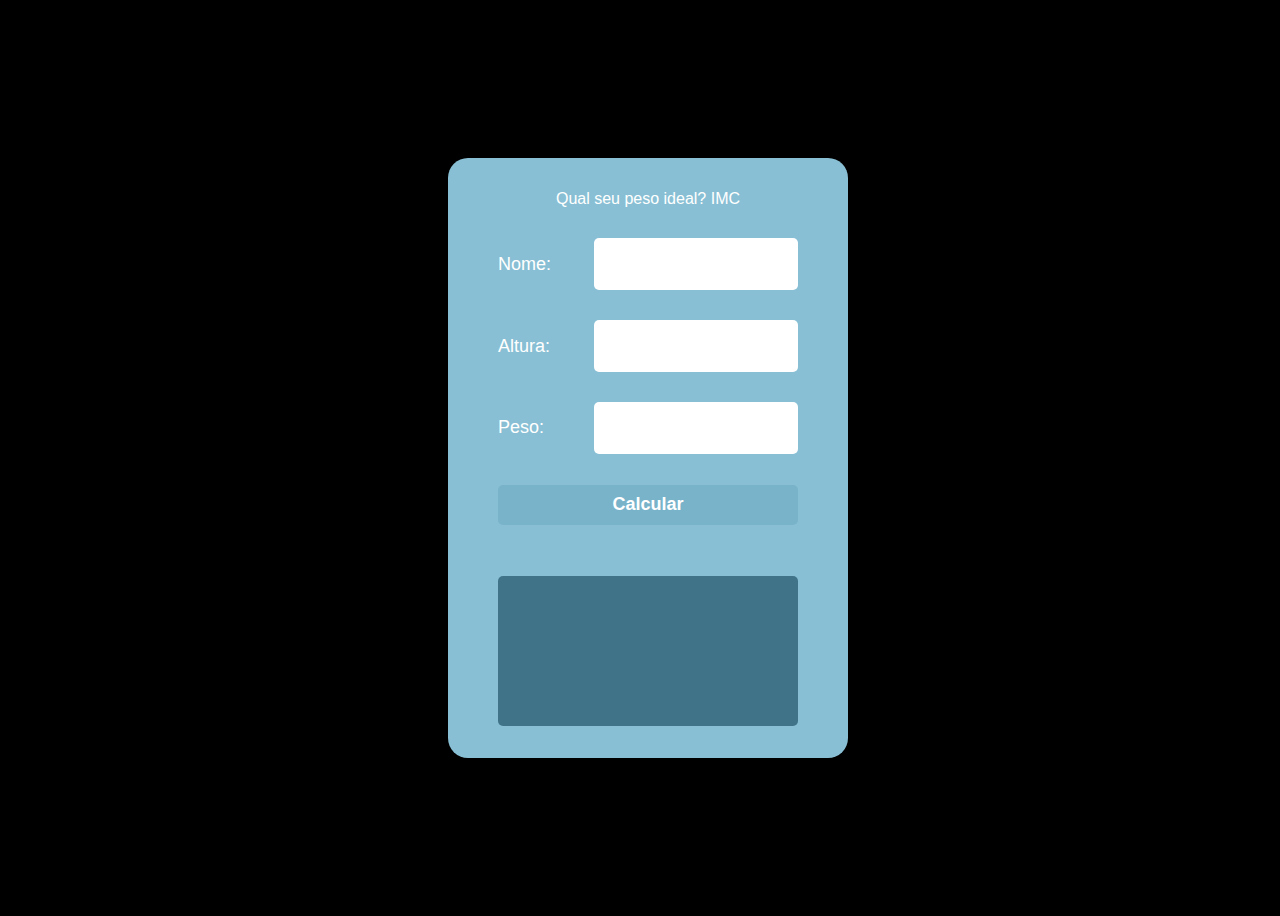
<file: 01- Calculadora IMC/index.html>
<!DOCTYPE html>
<html lang="en">
<head>
    <meta charset="UTF-8">
    <meta http-equiv="X-UA-Compatible" content="IE=edge">
    <meta name="viewport" content="width=device-width, initial-scale=1.0">
    <link rel="icon" type="image/png" sizes="16x16" href="/favicon-16x16.png">
    <link rel="stylesheet" href="style.css">

    <title>Calcule seu IMC</title>
</head>
<body>
    <main>
        <div class="container">
        <div class="titlle"> Qual seu peso ideal? IMC </div>
        <div class="input">
            <label>Nome:</label>
            <input type="text" id="nome">
        </div>
        <div class="input">
            <label>Altura:</label>
            <input type="number" id="altura">
        </div>
        <div class="input">
            <label>Peso:</label>
            <input type="number" id="peso">
        </div>
        
        <button id="calcular"> Calcular</button>

        <div class="result" id="resultado">

        </div>

    </div>


    </main>
    
 <script src="main.js"></script>


</body>
</html>
</file>
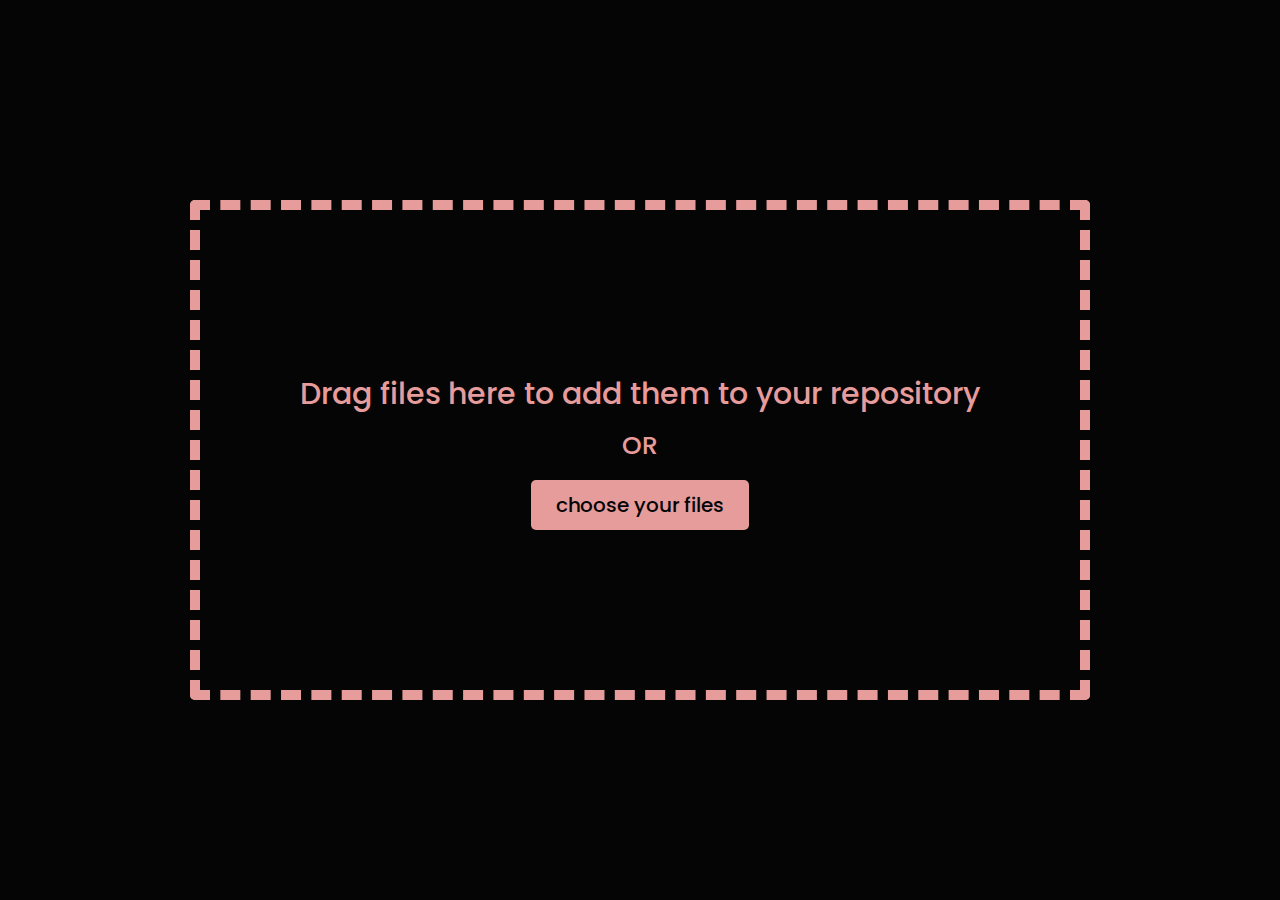
<file: 02 - Carregar Arquivos/index.html>
<!DOCTYPE html>
<html lang="en">
<head>
    <meta charset="UTF-8">
    <meta http-equiv="X-UA-Compatible" content="IE=edge">
    <meta name="viewport" content="width=device-width, initial-scale=1.0">
    <link rel="stylesheet" href="https://use.fontawesome.com/releases/v5.3.1/css/all.css" integrity="sha384-mzrmE5qonljUremFsqc01SB46JvROS7bZs3IO2EmfFsd15uHvIt+Y8vEf7N7fWAU" crossorigin="anonymous">
    <link rel="stylesheet" href="style.css">
    <title>Document</title>
</head>
<body>
    

    


    <div class="drag-area">
        <div class="icon"><i class="fas fa-cloud-upload-alt"></i></div>
        <header>Drag files here to add them to your repository</header>
        <span>OR </span>
        <button>choose your files</button>
        <input type="file" hidden>
    </div>
    <script src="main.js"></script>
</body>
</html>
</file>
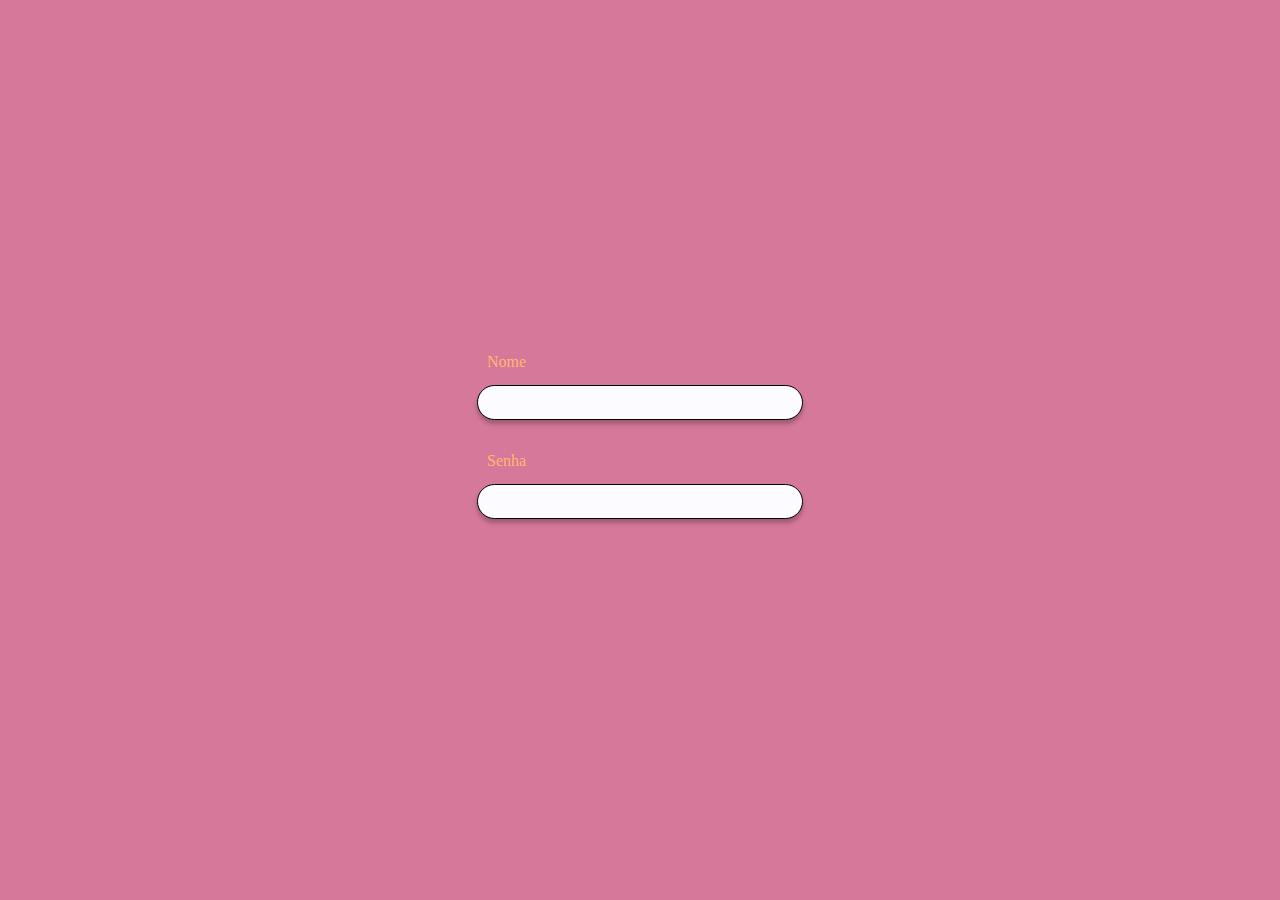
<file: 03- Formulário Dinamico/index.html>
<!DOCTYPE html>
<html lang="en">
<head>
    <meta charset="UTF-8">
    <meta http-equiv="X-UA-Compatible" content="IE=edge">
    <meta name="viewport" content="width=device-width, initial-scale=1.0">
    <link rel="stylesheet" href="https://use.fontawesome.com/releases/v5.3.1/css/all.css" integrity="sha384-mzrmE5qonljUremFsqc01SB46JvROS7bZs3IO2EmfFsd15uHvIt+Y8vEf7N7fWAU" crossorigin="anonymous">
    <link rel="stylesheet" href="style.css">
    <title>Formulário Dinamico</title>
</head>
<body>
    <form method="post" onsubmit="">
        <label for="username"> Nome</label>
        <input type="text" id="username" name="username" autocomplete="off">

        <label for="password">Senha</label>
        <input type="password" id="password" name="password" autocomplete="off">

        <div class="container">
        <button type="submit" id="connect" class="button">
            <span>Conecte-se</span>
        </button> 
        <i class="fa fa-spinner " id='spinner' aria-hidden="true "></i>
            <i class="fa fa-check " id='check' aria-hidden="true "></i>   
        </div>
    </form>
</body>

<script src="main.js"></script>
</html>
</file>
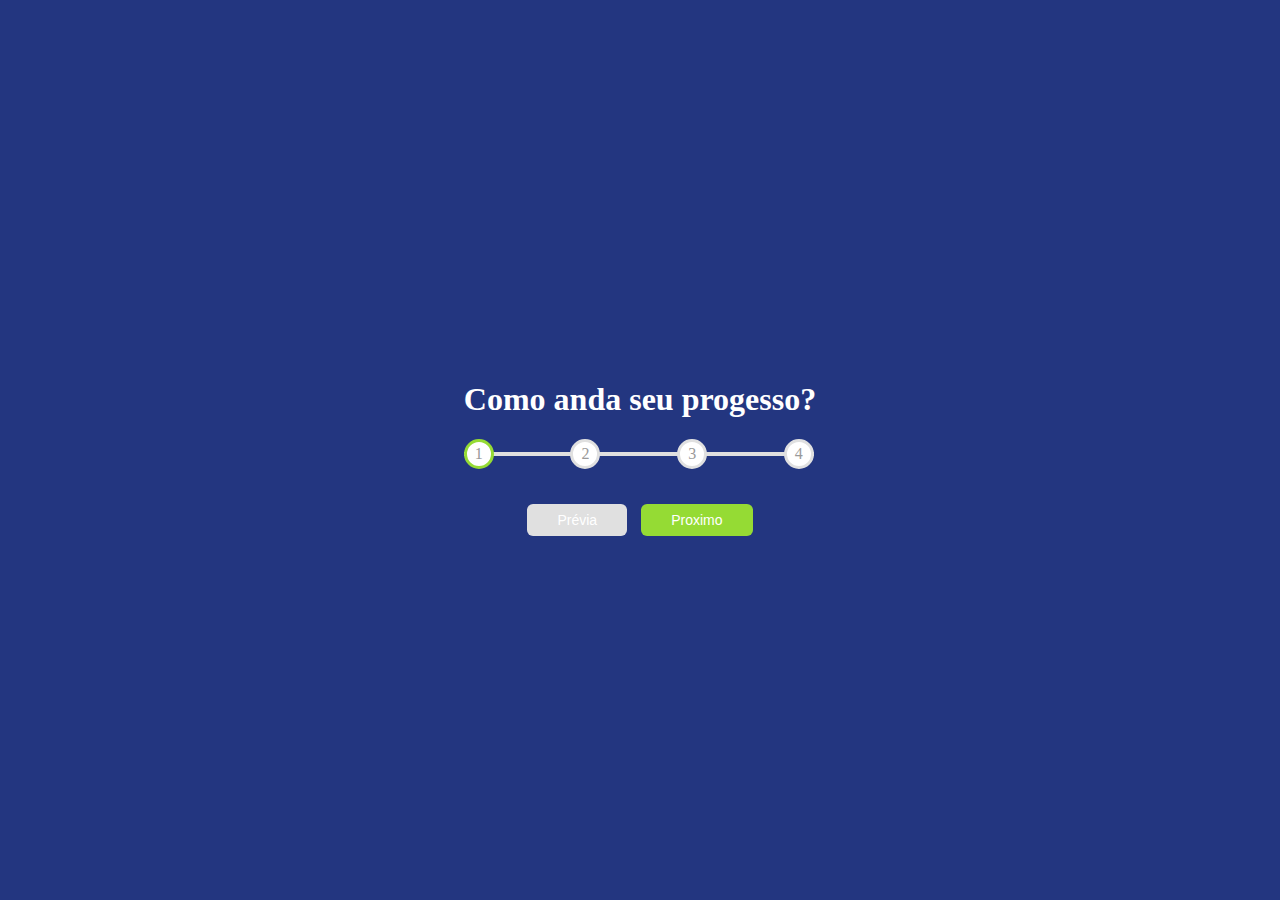
<file: 04 - Progresso/index.html>
<!DOCTYPE html>
<html lang="en">
<head>
    <meta charset="UTF-8">
    <meta http-equiv="X-UA-Compatible" content="IE=edge">
    <meta name="viewport" content="width=device-width, initial-scale=1.0">
   <link rel="stylesheet" href="style.css">
    <title>Progresso em JS</title>
</head>
<body>
    <div class="container">
        <h1> Como anda seu progesso?</h1>
        <div class="progress-container">
            <div class="progress" id="progress"></div>
            <div class="circle active"> 1 </div>
            <div class="circle">2</div>
            <div class="circle">3</div>
            <div class="circle">4</div>    
        </div>

        <button class="btn" id="prev" disabled>Prévia</button>
        <button class="btn" id="next">Proximo</button>

    </div>
</body>
<script src="main.js"></script>
</html>
</file>
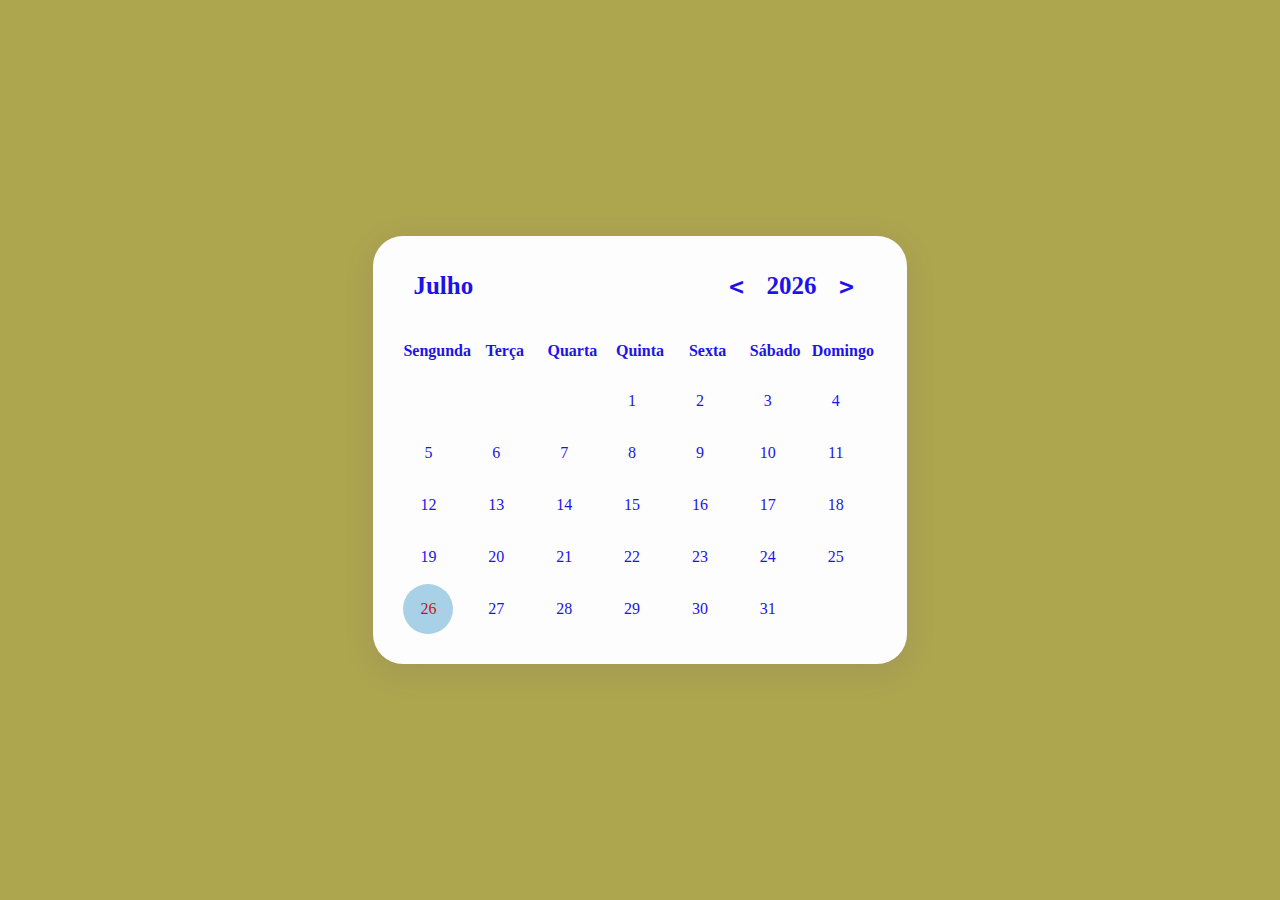
<file: 06 - Calendario/index.html>
<!DOCTYPE html>
<html lang="en">
<head>
    <meta charset="UTF-8">
    <meta http-equiv="X-UA-Compatible" content="IE=edge">
    <meta name="viewport" content="width=device-width, initial-scale=1.0">
    <link rel="stylesheet" href="style.css">
    <title>Calendario</title>
</head>
<body class="light">
    <div class="calendar">
        <div class="calendar-header">
            <span class="month-picker" id="month-picker">Janeiro</span>
            <div class="year-picker">
                <span class="year-change" id="prev-year">
                    <pre><</pre>
                </span>
                <span id="year">2022</span>
                <span class="year-change" id="next-year">
                    <pre>></pre>
                </span>
            </div>
        </div>
        <div class="calendar-body">
            <div class="calendar-week-day">
                <div>Sengunda</div>
                <div>Terça</div>
                <div>Quarta</div>
                <div>Quinta</div>
                <div>Sexta</div>
                <div>Sábado</div>
                <div>Domingo</div>
            </div>
            <div class="calendar-days"></div>
        </div>
        
        <div class="month-list"></div>
    </div>

</body>
<script src="main.js"></script>
</html>
</file>
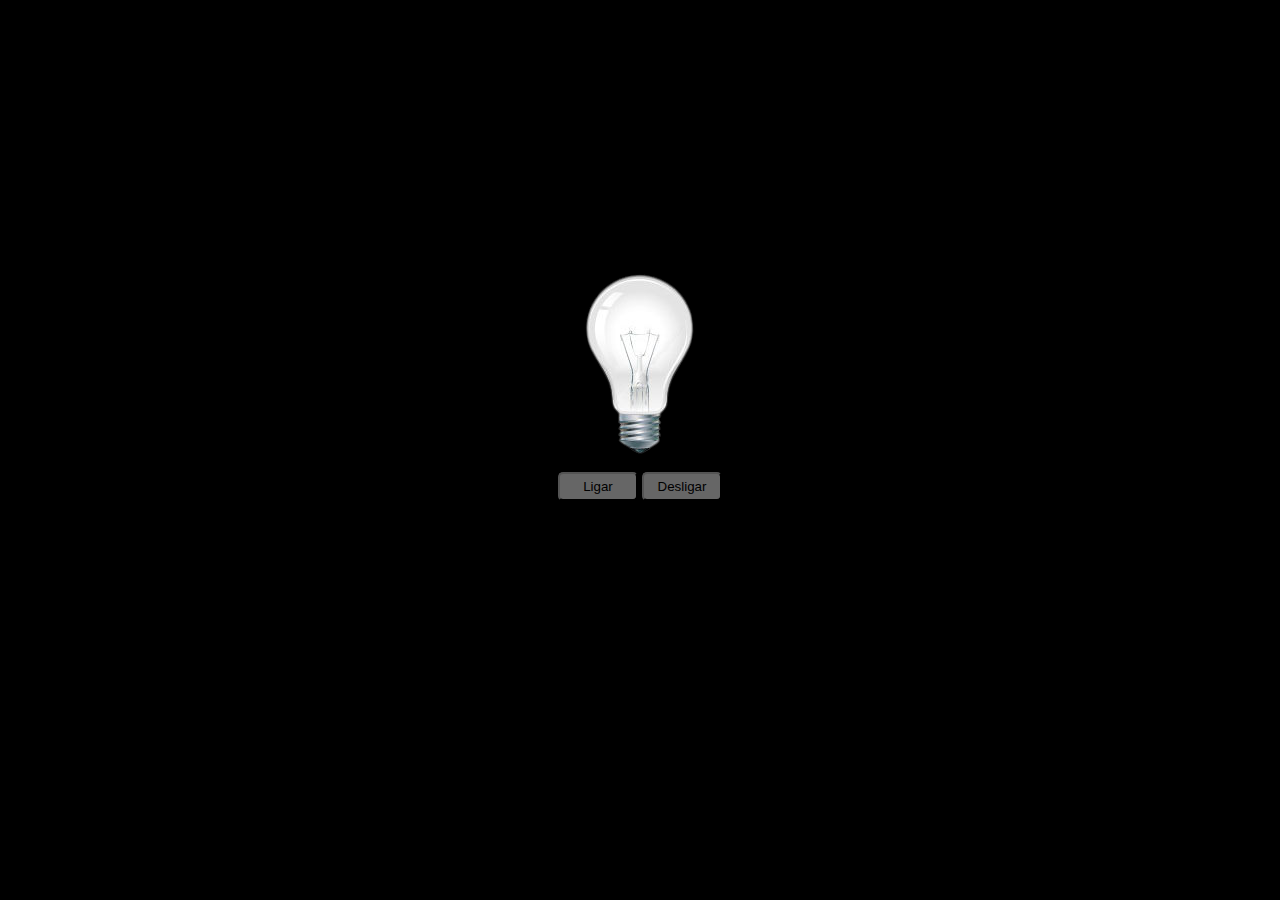
<file: 07 - Lampada/src/index.html>
<!DOCTYPE html>
<html lang="en">
<head>
    <meta charset="UTF-8">
    <meta name="viewport" content="width=device-width, initial-scale=1.0">
    <link rel="stylesheet" href="./styles.css">
    <title>Lâmpada</title>
</head>
<body>
    <header>
       
    </header>
    <main>
        <div>
            <img src="../imagens/desligada.png" alt="Lâmpada" id='lamp'>
        </div>
        <div>
            <button id='turnOn'>Ligar</button>
            <button id='turnOff'>Desligar</button>
        </div>
    </main>
    <script src="./main.js"></script>
</body>
</html>
</file>
<file: 01- Calculadora IMC/style.css>
body{
    background-color: black;
}
main{
    display: flex;
    width: 100vw;
    height: 100vh;
    justify-content: center;
    align-items: center;
    color:white;
    font-size:16px;
    font-family:arial,sans-serif;
  }
  
  .container{
    display: flex;
    flex-direction: column;
    background: rgb(136, 191, 212);
    width: 400px;
    height: 600px;
    align-items: center;
    justify-content: space-evenly;
    border-radius: 20px;

    
  }
  
  .title{
    display: flex;
    justify-content: center;
    align-items: center;
    width: 100%;
    height: 50px;
    font-size: 24px;
    border-bottom: solid 5px rgb(121, 179, 202);
    margin-bottom: 20px;
  }
  
  .input {
    display: flex;
    width: 300px;
    height: 50px;
    justify-content: space-between;
    align-items: center;
  }
  .input input {
    width: 200px;
    height: 50px;
    border-radius: 5px;
    border:none;
    outline: 0;
    font-weight:bold;
    text-align: center;
    font-size:18px;
  }
  
  .input label {
    font-size:18px;
  }
  
  button{
    width: 300px;
    height: 40px;
    font-weight: bold;
    font-size:18px;
    background: rgb(121, 179, 202);
    color: white;
    outline: none;
    border: none;
    border-radius: 5px;
    cursor: pointer;
  }
  
  .result{
    display: flex;
    margin-top: 20px;
    align-items: center;
    width: 300px;
    height: 150px;
    border-radius: 5px;
    font-weight:bold;
    background: rgb(64, 115, 136);
    color: white;
    padding: 20px;
    box-sizing: border-box;
    user-select: none;
  }
</file>
<file: 02 - Carregar Arquivos/style.css>
@import url('https://fonts.googleapis.com/css2?family=Poppins:wght@200;300;400;500;600;700&display=swap');
        * {
            margin: 0;
            padding: 0;
            box-sizing: border-box;
            font-family: "Poppins", sans-serif;
        }
        
        body {
            display: flex;
            align-items: center;
            justify-content: center;
            min-height: 100vh;
            background: #050505;
        }
        
        .drag-area {
            border: 10px dashed #e79c9c;
            height: 500px;
            width: 900px;
            border-radius: 5px;
            display: flex;
            align-items: center;
            justify-content: center;
            flex-direction: column;
        }
        
        .drag-area.active {
            border: 10px dashed #B92C2C;
        }
        
        .icon {
            font-size: 100px;
            color: #e79c9c;
        }
        
        header {
            font-size: 30px;
            font-weight: 500;
            color:#e79c9c;
        }
        
        span {
            font-size: 25px;
            font-weight: 500;
            color: #e79c9c;
            margin: 10px 0 15px 0;
        }
        
        button {
            padding: 10px 25px;
            font-size: 20px;
            font-weight: 500;
            border: none;
            outline: none;
            background: #e79c9c;
            color: #050505;
            border-radius: 5px;
            cursor: pointer;
        }
</file>
<file: 03- Formulário Dinamico/style.css>
body {
    background-color: #d5789a;
}

form {
    display: flex;
    flex-direction: column;
    position: absolute;
    top: 50%;
    left: 50%;
    transform: translate(-50%, -50%);
}

label {
    width: 211px;
    height: 34px;
    font-family: 'Avenir';
    font-style: normal;
    font-weight: 400;
    font-size: 16px;
    line-height: 22px;
    color: #FFB870;
    margin-top: 30px;
    margin-left: 10px;
}

input {
    box-sizing: border-box;
    width: 326px;
    height: 35px;
    background: #fcfbff;
    border: 1px solid #000000;
    box-shadow: 0px 4px 4px rgba(0, 0, 0, 0.25);
    border-radius: 25px;
    transition: all 0.5s;
    padding-left: 5%;
    color: rgb(151, 44, 44);
}
input:focus {
    outline: none;
    box-shadow: 0px 0px 15px #FFB870;
}

button {
    display: none;
    width: 40px;
    height: 100%;
    background: #fd86c3;
    border-radius: 25px;
    color: white;
    border: 0;
    margin-left: 5px;
    cursor: pointer;
    box-shadow: 0px 4px 4px rgba(0, 0, 0, 0.25);
    transition: all 0.5s;
}

button:hover {
    box-shadow: 0px 0px 15px #FFB870;
}

.container {
    margin-top: 30px;
    display: flex;
    flex-direction: row;
    height: 30px;
}

.valid {
    display: block;
    animation: valid 1s forwards;
}

.fa-spinner {
    width: 20px;
    font-size: large;
    margin: auto;
    color: #FFB870;
    animation: spin 2s infinite;
}

#check {
    display: none;
    width: 20px;
    font-size: large;
    margin: auto;
    color: green;
}

@keyframes spin {
    from {
        transform: rotate(0deg);
    }
    to {
        transform: rotate(360deg);
    }
}

@keyframes valid {
    from {
        width: 40px;
    }
    to {
        width: 100px;
    }
}
</file>
<file: 04 - Progresso/style.css>
:root{
    --line-border-fill: #95db34;
    --line-border-empty: #e0e0e0
}

*{
    box-sizing: border-box;
}

body{
    background-color: #233680;
    display: flex;
    align-items: center;
    justify-content: center;
    height: 100vh;
    overflow: hidden;
    margin: 0;
}
h1{
    color: #fff;
}
.container{
    text-align: center;
}

.progress-container{
    display: flex;
    justify-content: space-between;
    position: relative;
    margin-bottom: 30px;
    max-width: 100%;
    width: 350px;
}

.progress-container::before{
content: '';
background-color: var(--line-border-empty);
position: absolute;
top: 50%;
left: 0;
transform: translateY(-50%);
height: 4px;
width: 100%;
z-index: -1;
}

.progress{
    background-color: var(--line-border-fill);
    position: absolute;
    top: 50%;
    left: 0;
    transform: translateY(-50%);
    height: 4px;
    width: 0%;
    z-index: -1;
    transition: 0.4s ease;

}

.circle{
    background-color: #fff;
    color: #999;
    border-radius: 50%;
    height: 30px;
    width: 30px;
    display: flex;
    align-items: center;
    justify-content: center;
    border: 3px solid var(--line-border-empty);
    transition: 0.4s ease;
}

.circle.active{
    border-color: var(--line-border-fill);
}

.btn{
    background-color: var(--line-border-fill);
    color: #fff;
    border: 0;
    border-radius: 6px;
    cursor: pointer;
    padding: 8px 30px;
    margin: 5px;
    font-size: 14px;
}

.btn.active{
    transform: scale(0.98);
}

.btn:focus{
    outline: 0;
}

.btn:disabled{
    background-color: var(--line-border-empty);
    cursor: not-allowed;
}
</file>
<file: 06 - Calendario/style.css>
:root {
     --light-body: #aea54f;
    --light-main: #fdfdfd;
    --light-second: #1d13ea;
    --light-hover: #edf0f5;
    --light-text: #1d13ea;

    --blue: #a8d0e7;
    --white: rgb(205, 16, 16);

    --shadow: rgba(100, 100, 111, 0.2) 0px 7px 29px 0px;

    --font-family: cursive;
}

* {
    padding: 0;
    margin: 0;
    box-sizing: border-box;
}

html,
body {
    height: 100vh;
    display: grid;
    place-items: center;
    font-family: var(--font-family);
    background-color: var(--light-body);
}

.calendar {
    height: max-content;
    width: max-content;
    background-color: var(--light-main);
    border-radius: 30px;
    padding: 20px;
    position: relative;
    overflow: hidden;
    /* transform: scale(1.25); */
}

.light .calendar {
    box-shadow: var(--shadow);
}

.calendar-header {
    display: flex;
    justify-content: space-between;
    align-items: center;
    font-size: 25px;
    font-weight: 600;
    color: var(--light-text);
    padding: 10px;
}

.calendar-body {
    padding: 10px;
}

.calendar-week-day {
    height: 50px;
    display: grid;
    grid-template-columns: repeat(7, 1fr);
    font-weight: 600;
}

.calendar-week-day div {
    display: grid;
    place-items: center;
    color: var(--light-second);
}

.calendar-days {
    display: grid;
    grid-template-columns: repeat(7, 1fr);
    gap: 2px;
    color: var(--light-text);
}

.calendar-days div {
    width: 50px;
    height: 50px;
    display: flex;
    align-items: center;
    justify-content: center;
    padding: 5px;
    position: relative;
    cursor: pointer;
    animation: to-top 1s forwards;
    /* border-radius: 50%; */
}

.calendar-days div span {
    position: absolute;
}

.calendar-days div:hover span {
    transition: width 0.2s ease-in-out, height 0.2s ease-in-out;
}

.calendar-days div span:nth-child(1),
.calendar-days div span:nth-child(3) {
    width: 2px;
    height: 0;
    background-color: var(--light-text);
}

.calendar-days div:hover span:nth-child(1),
.calendar-days div:hover span:nth-child(3) {
    height: 100%;
}

.calendar-days div span:nth-child(1) {
    bottom: 0;
    left: 0;
}

.calendar-days div span:nth-child(3) {
    top: 0;
    right: 0;
}

.calendar-days div span:nth-child(2),
.calendar-days div span:nth-child(4) {
    width: 0;
    height: 2px;
    background-color: var(--light-text);
}

.calendar-days div:hover span:nth-child(2),
.calendar-days div:hover span:nth-child(4) {
    width: 100%;
}

.calendar-days div span:nth-child(2) {
    top: 0;
    left: 0;
}

.calendar-days div span:nth-child(4) {
    bottom: 0;
    right: 0;
}

.calendar-days div:hover span:nth-child(2) {
    transition-delay: 0.2s;
}

.calendar-days div:hover span:nth-child(3) {
    transition-delay: 0.4s;
}

.calendar-days div:hover span:nth-child(4) {
    transition-delay: 0.6s;
}

.calendar-days div.curr-date,
.calendar-days div.curr-date:hover {
    background-color: var(--blue);
    color: var(--white);
    border-radius: 50%;
}

.calendar-days div.curr-date span {
    display: none;
}

.month-picker {
    padding: 5px 10px;
    border-radius: 10px;
    cursor: pointer;
}

.month-picker:hover {
    background-color: var(--light-hover);
}

.year-picker {
    display: flex;
    align-items: center;
}

.year-change {
    height: 40px;
    width: 40px;
    border-radius: 50%;
    display: grid;
    place-items: center;
    margin: 0 10px;
    cursor: pointer;
}

.year-change:hover {
    background-color: var(--light-hover);
}

.calendar-footer {
    padding: 10px;
    display: flex;
    justify-content: flex-end;
    align-items: center;
}


.month-list {
    position: absolute;
    width: 100%;
    height: 100%;
    top: 0;
    left: 0;
    background-color: var(--light-main);
    padding: 20px;
    grid-template-columns: repeat(3, auto);
    gap: 5px;
    display: grid;
    transform: scale(1.5);
    visibility: hidden;
    pointer-events: none;
}

.month-list.show {
    transform: scale(1);
    visibility: visible;
    pointer-events: visible;
    transition: all 0.2s ease-in-out;
}

.month-list > div {
    display: grid;
    place-items: center;
}

.month-list > div > div {
    width: 100%;
    padding: 5px 20px;
    border-radius: 10px;
    text-align: center;
    cursor: pointer;
    color: var(--light-text);
}

.month-list > div > div:hover {
    background-color: var(--light-hover);
}

@keyframes to-top {
    0% {
        transform: translateY(100%);
        opacity: 0;
    }
    100% {
        transform: translateY(0);
        opacity: 1;
    }
}
</file>
<file: 07 - Lampada/src/styles.css>
body{
    background-color: black;
}
header, main {
    display: flex;
    flex-direction: column;
    align-items: center;
    padding: 80px;
}
button {
    width: 80px;
    background: #666666;
    border-radius: 5px;
    padding:5px;
    
}
</file>
